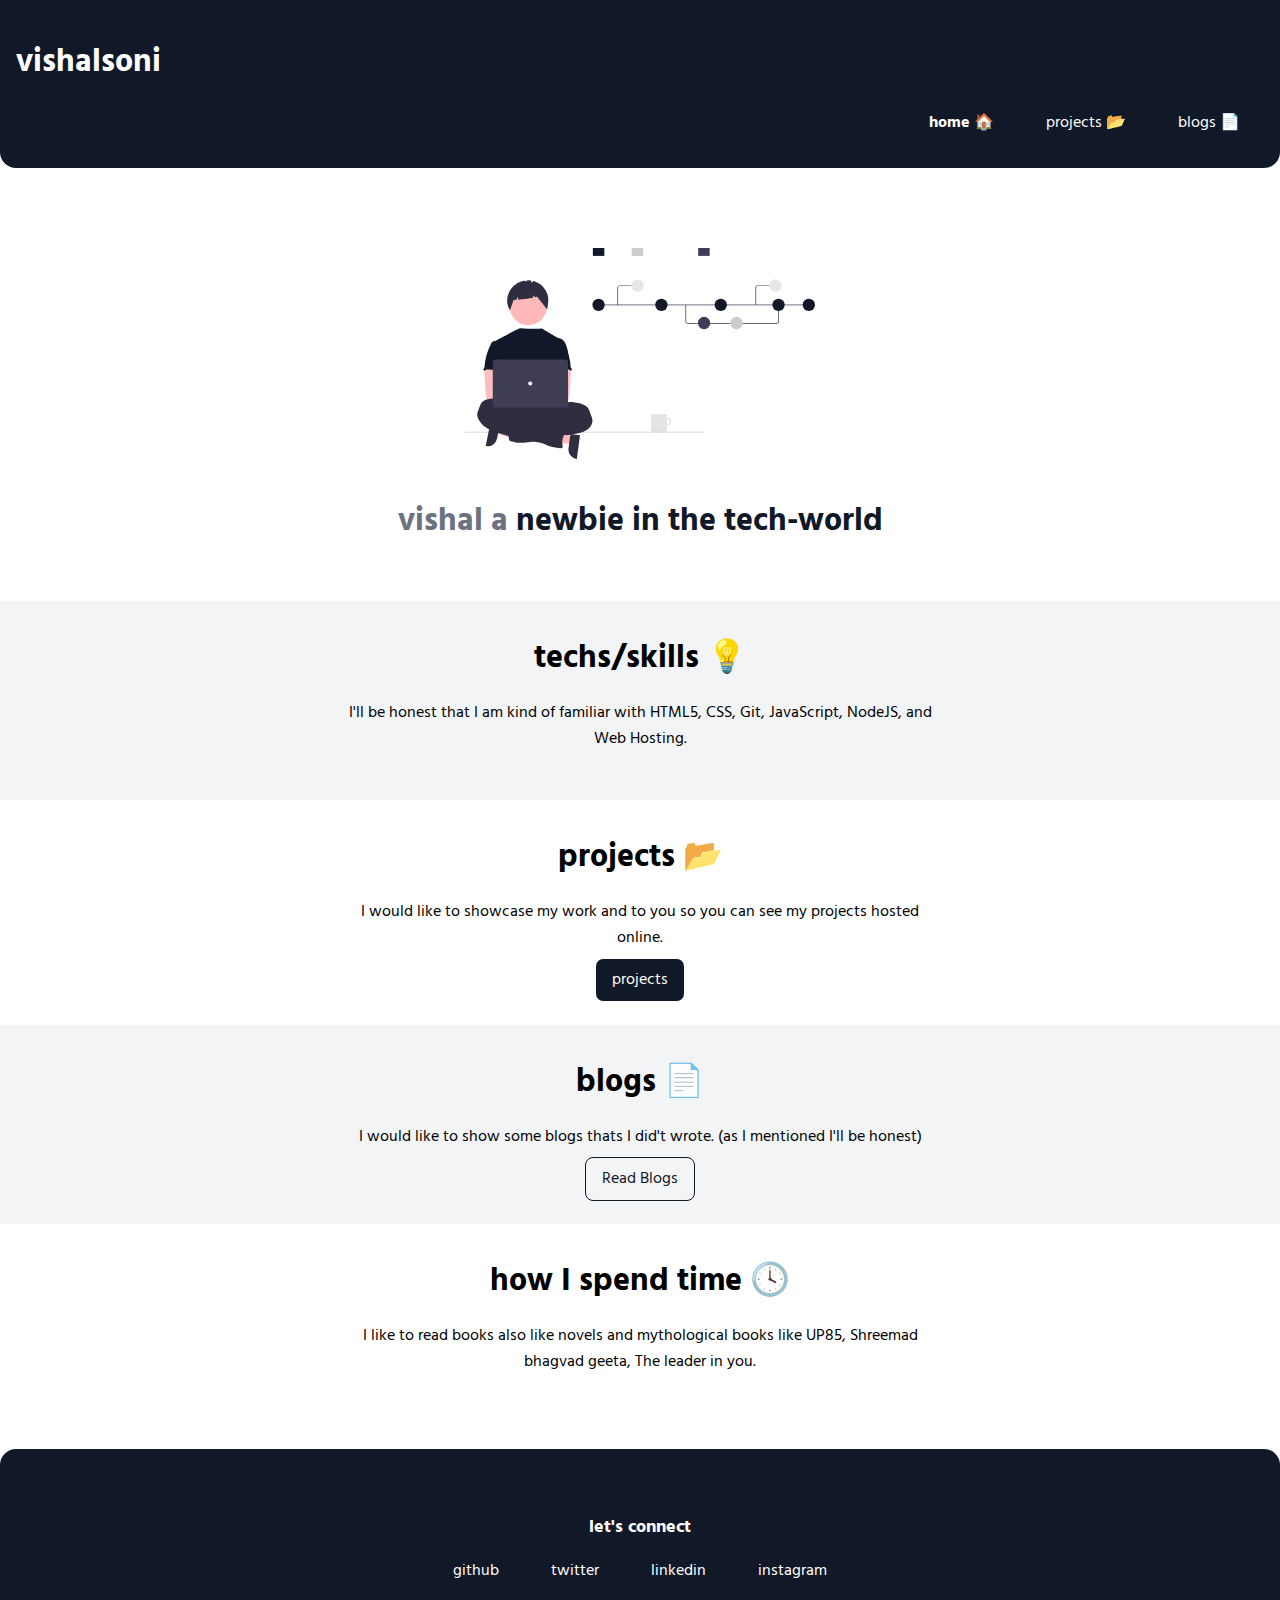
<file: index.html>
<!DOCTYPE html>
<html lang="en">

<head>
    <meta charset="UTF-8">
    <meta http-equiv="X-UA-Compatible" content="IE=edge">
    <meta name="viewport" content="width=device-width, initial-scale=1.0">
    <title>home | vishalsoni </title>
    <link href="./style.css" rel="stylesheet" />
</head>

<body>
    <nav class="navigation container">
        <div class="nav-brand">
            <h1>vishalsoni</h1>
        </div>
        <ul class="list-non-bullet nav-pills">
            <li class="list-item-inline">
                <a class="link link-active material-icon" href="/">home 🏠</a>
            </li>
            <li class="list-item-inline">
                <a class="link" href="/projects.html">projects 📂</a>
            </li>
            <li class="list-item-inline">
                <a class="link" href="/blogs.html">blogs 📄</a>
            </li>
        </ul>
    </nav>

    <header class="hero">
        <img class="hero-img" src="image/development.svg" />
        <h1 class="hero-heading">vishal a <span class="heading-inverted"> newbie in the tech-world</span></h1>
    </header>

    <section class="section ow">
        <div class="container container-center">
            <h1>techs/skills 💡</h1>
            <p>I'll be honest that I am kind of familiar with HTML5, CSS, Git, JavaScript, NodeJS, and Web Hosting.</p>
        </div>
    </section>

    <section class="section">
        <div class="container container-center">
            <h1>projects 📂</h1>
            <p>I would like to showcase my work and to you so you can see my projects hosted online.</p>
            <a class="link link-primary" href="/projects.html">projects</a>
        </div>
    </section>

    <section class="section ow">
        <div class="container container-center">
            <h1>blogs 📄</h1>
            <p>I would like to show some blogs thats I did't wrote. (as I mentioned I'll be honest)</p>
            <a class="link link-secondary" href="/blogs.html">Read Blogs</a>
        </div>
    </section>

    <section class="section">
        <div class="container container-center">
            <h1>how I spend time 🕓</h1>
            <p>I like to read books also like novels and mythological books like UP85, Shreemad bhagvad geeta, The
                leader in you. </p>
        </div>
    </section>

    <br>

    <footer class="footer">
        <div class="footer-header">let's connect</div>

        <ul class="social-links list-non-bullet">

            <li class="list-item-inline">
                <a class="link" href="https://github.com/vishalsoni7" target="_blank">
                    github
                </a>
            </li>
            <li class="list-item-inline">
                <a class="link" href="https://twitter.com/Vishsoni7" target="_blank">
                    twitter
                </a>
            </li>
            <li class="list-item-inline">
                <a class="link" href="https://www.linkedin.com/in/vishal-soni-b21a4a1b8/" target="_blank">
                    linkedin
                </a>
            </li>
            <li class="list-item-inline">
                <a class="link" href="https://www.instagram.com/vishsoni_/?next=%2F" target="_blank">
                    instagram
                </a>
            </li>

        </ul>
    </footer>


</body>
</html>
</file>
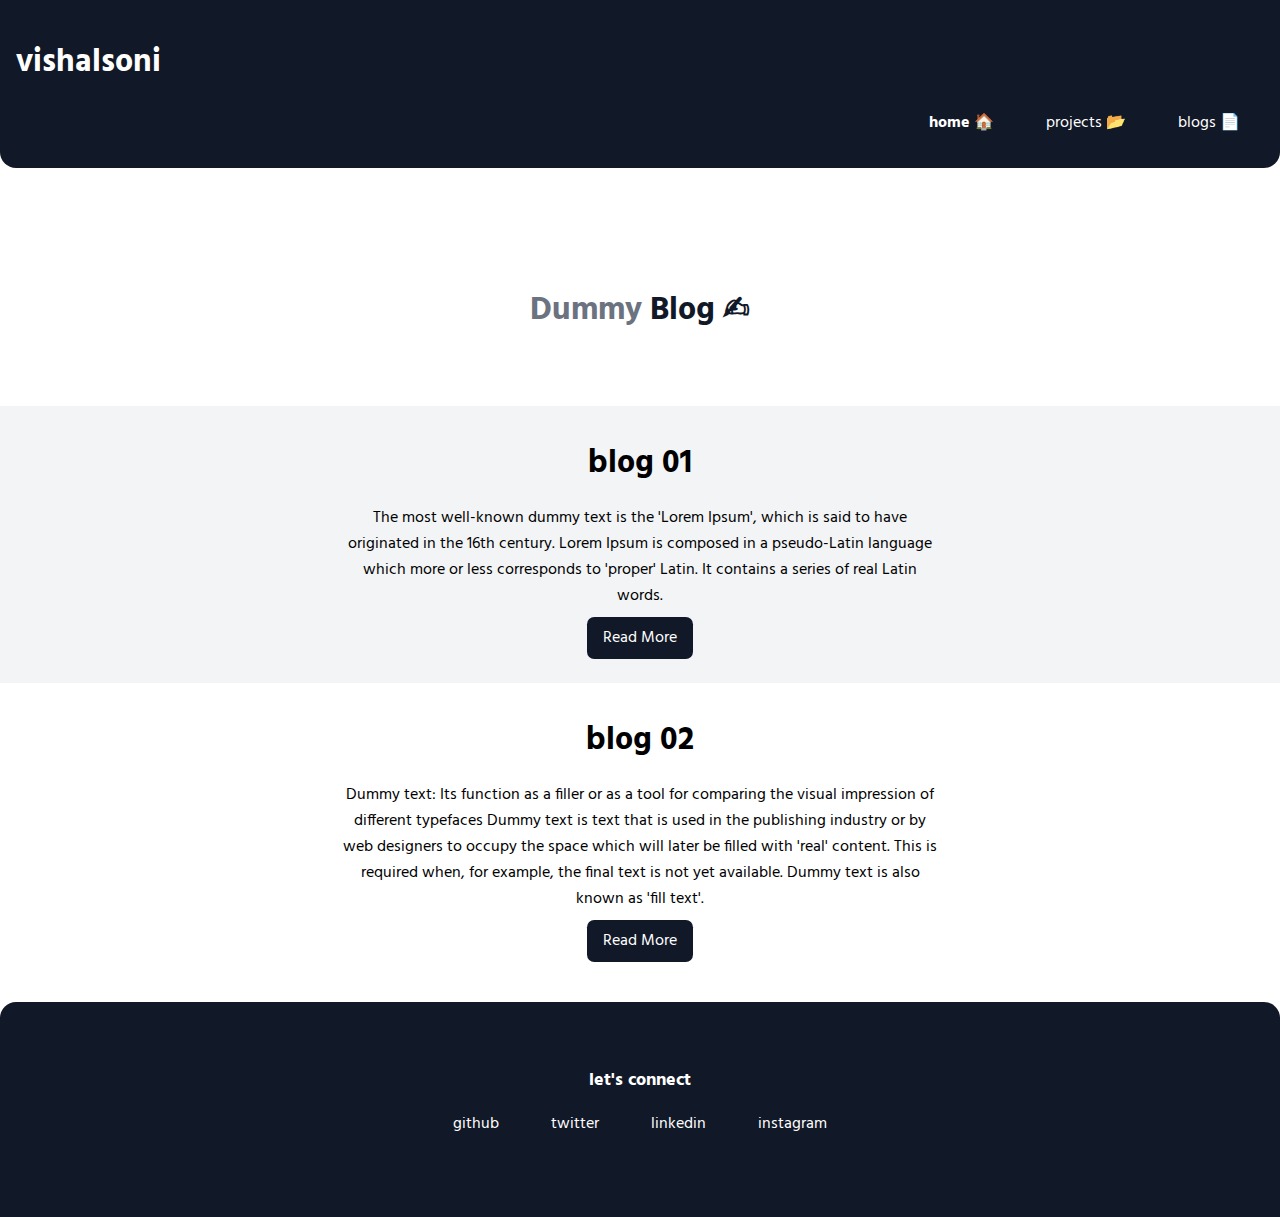
<file: blogs.html>
<!DOCTYPE html>
<html lang="en">

<head>
    <meta charset="UTF-8">
    <meta name="viewport" content="width=device-width, initial-scale=1.0">
    <link href="./style.css" rel="stylesheet" />
    <title>vishalalsoni | blogs </title>
</head>

<body>
    <nav class="navigation container">
        <div class="nav-brand">
            <h1><a style="text-decoration: none; color: white;" href="/index.html">vishalsoni</a></h1>
        </div>
        </div>
        <ul class="list-non-bullet nav-pills">
            <li class="list-item-inline">
                <a class="link link-active material-icon" href="/">
                    home 🏠</a>
            </li>
            <li class="list-item-inline">
                <a class="link" href="/projects.html">projects 📂</a>
            </li>
            <li class="list-item-inline">
                <a class="link" href="/">blogs 📄</a>
            </li>
        </ul>
    </nav>

    <header class="hero">
        <!-- <img class="hero-img" src="image/development.svg" /> -->
        <h1 class="hero-heading">Dummy<span class="heading-inverted"> Blog ✍︎</span></h1>
    </header>

    <ul class="list-non-bullet">

        <li>
            <section class="section ow">
                <div class="container container-center">
                    <h1>blog 01</h1>
                    <p>The most well-known dummy text is the 'Lorem Ipsum', which is said to have originated in the 16th
                        century. Lorem Ipsum is composed in a pseudo-Latin language which more or less corresponds to
                        'proper' Latin. It contains a series of real Latin words.</p>

                    <a class="link link-primary" href="/dummyblogs01.html">Read More</a>
                </div>
            </section>

        </li>

        <li>
            <section class="section">
                <div class="container container-center">
                    <h1>blog 02</h1>

                    <p>Dummy text: Its function as a filler or as a tool for comparing the visual impression of
                        different typefaces Dummy text is text that is used in the publishing industry or by web
                        designers to occupy the space which will later be filled with 'real' content. This is required
                        when, for example, the final text is not yet available. Dummy text is also known as 'fill text'.
                    </p>

                    <a class="link link-primary" href="">Read More</a>
                </div>
            </section>

        </li>

    </ul>
    <footer class="footer">
        <div class="footer-header">let's connect</div>

        <ul class="social-links list-non-bullet">

            <li class="list-item-inline">
                <a class="link" href="https://github.com/vishalsoni7" target="_blank">
                    github
                </a>
            </li>
            <li class="list-item-inline">
                <a class="link" href="https://twitter.com/Vishsoni7" target="_blank">
                    twitter
                </a>
            </li>
            <li class="list-item-inline">
                <a class="link" href="https://www.linkedin.com/in/vishal-soni-b21a4a1b8/" target="_blank">
                    linkedin
                </a>
            </li>
            <li class="list-item-inline">
                <a class="link" href="https://www.instagram.com/vishsoni_/?next=%2F" target="_blank">
                    instagram
                </a>
            </li>

        </ul>
    </footer>

</body>

</html>
</file>
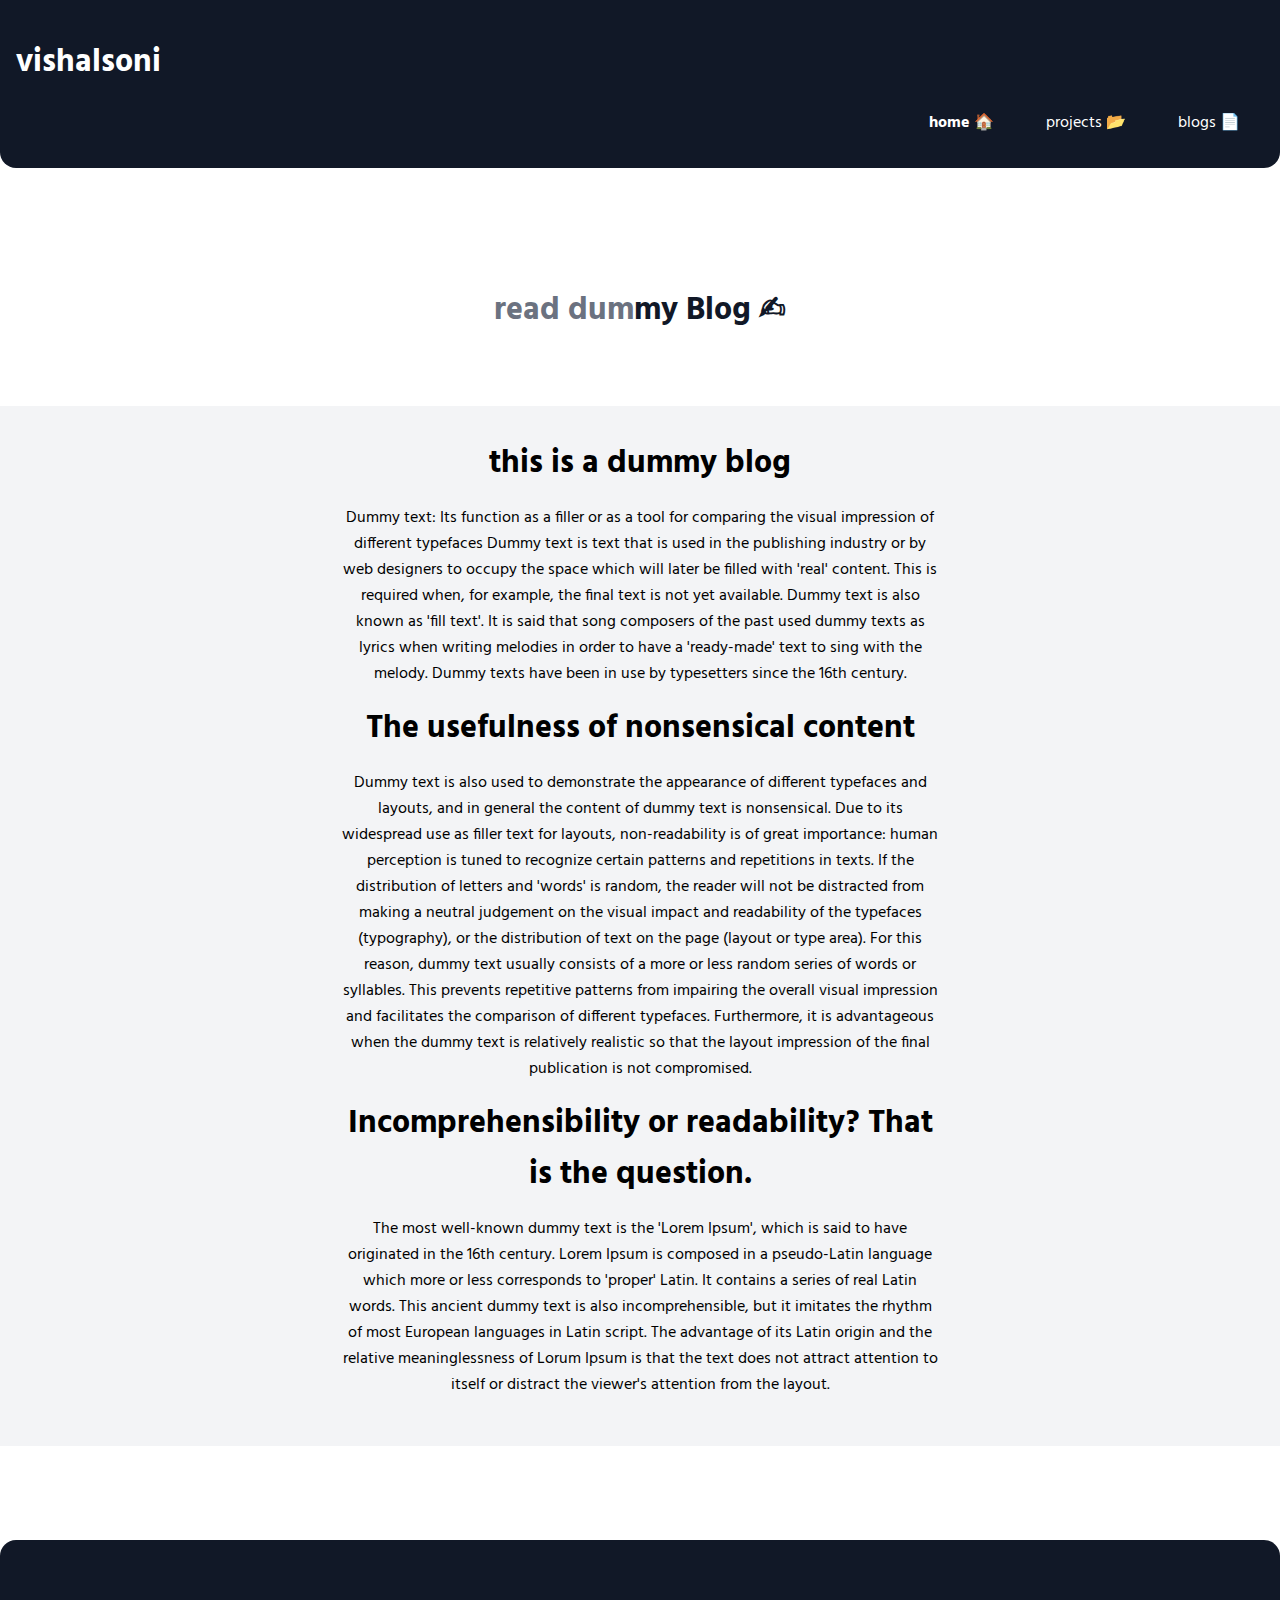
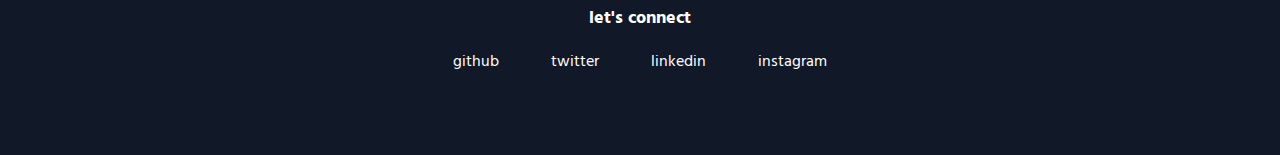
<file: dummyblogs01.html>
<!DOCTYPE html>
<html lang="en">

<head>
    <meta charset="UTF-8">
    <meta http-equiv="X-UA-Compatible" content="IE=edge">
    <meta name="viewport" content="width=device-width, initial-scale=1.0">
    <title>home | vishalsoni </title>
    <link href="./style.css" rel="stylesheet" />
</head>

<body>
    <nav class="navigation container">
        <div class="nav-brand">
            <h1><a style="text-decoration: none; color: white;" href="/index.html">vishalsoni</a></h1>
        </div>
        </div>
        <ul class="list-non-bullet nav-pills">
            <li class="list-item-inline">
                <a class="link link-active material-icon" href="/">home 🏠</a>
            </li>
            <li class="list-item-inline">
                <a class="link" href="/projects.html">projects 📂</a>
            </li>
            <li class="list-item-inline">
                <a class="link" href="/blogs.html">blogs 📄</a>
            </li>
        </ul>
    </nav>

    <header class="hero">
        <!-- <img class="hero-img" src="image/development.svg" /> -->
        <h1 class="hero-heading">read dum<span class="heading-inverted">my Blog ✍︎</span></h1>
    </header>

    <ul class="list-non-bullet">

        <li>
            <section class="section ow">
                <div class="container container-center">
                    <h1>this is a dummy blog</h1>
                    <p>Dummy text: Its function as a filler or as a tool for comparing the visual impression of
                        different typefaces Dummy text is text that is used in the publishing industry or by web
                        designers to occupy the space which will later be filled with 'real' content. This is required
                        when, for example, the final text is not yet available. Dummy text is also known as 'fill text'.
                        It is said that song composers of the past used dummy texts as lyrics when writing melodies in
                        order to have a 'ready-made' text to sing with the melody. Dummy texts have been in use by
                        typesetters since the 16th century.</p>

                    <h1>The usefulness of nonsensical content</h1>

                    <p>Dummy text is also used to demonstrate the appearance of different typefaces and layouts, and in
                        general the content of dummy text is nonsensical. Due to its widespread use as filler text for
                        layouts, non-readability is of great importance: human perception is tuned to recognize certain
                        patterns and repetitions in texts. If the distribution of letters and 'words' is random, the
                        reader will not be distracted from making a neutral judgement on the visual impact and
                        readability of the typefaces (typography), or the distribution of text on the page (layout or
                        type area). For this reason, dummy text usually consists of a more or less random series of
                        words or syllables. This prevents repetitive patterns from impairing the overall visual
                        impression and facilitates the comparison of different typefaces. Furthermore, it is
                        advantageous when the dummy text is relatively realistic so that the layout impression of the
                        final publication is not compromised.</p>

                    <h1>Incomprehensibility or readability? That is the question.</h1>

                    <p>The most well-known dummy text is the 'Lorem Ipsum', which is said to have originated in the 16th
                        century. Lorem Ipsum is composed in a pseudo-Latin language which more or less corresponds to
                        'proper' Latin. It contains a series of real Latin words. This ancient dummy text is also
                        incomprehensible, but it imitates the rhythm of most European languages in Latin script. The
                        advantage of its Latin origin and the relative meaninglessness of Lorum Ipsum is that the text
                        does not attract attention to itself or distract the viewer's attention from the layout.

                    </p>
                </div>
            </section>

        </li>
    </ul>

    <br>
    <br>
    <br>

    <footer class="footer">
        <div class="footer-header">let's connect</div>

        <ul class="social-links list-non-bullet">

            <li class="list-item-inline">
                <a class="link" href="https://github.com/vishalsoni7" target="_blank">
                    github
                </a>
            </li>
            <li class="list-item-inline">
                <a class="link" href="https://twitter.com/Vishsoni7" target="_blank">
                    twitter
                </a>
            </li>
            <li class="list-item-inline">
                <a class="link" href="https://www.linkedin.com/in/vishal-soni-b21a4a1b8/" target="_blank">
                    linkedin
                </a>
            </li>
            <li class="list-item-inline">
                <a class="link" href="https://www.instagram.com/vishsoni_/?next=%2F" target="_blank">
                    instagram
                </a>
            </li>

        </ul>
    </footer>

</body>

</html>
</file>
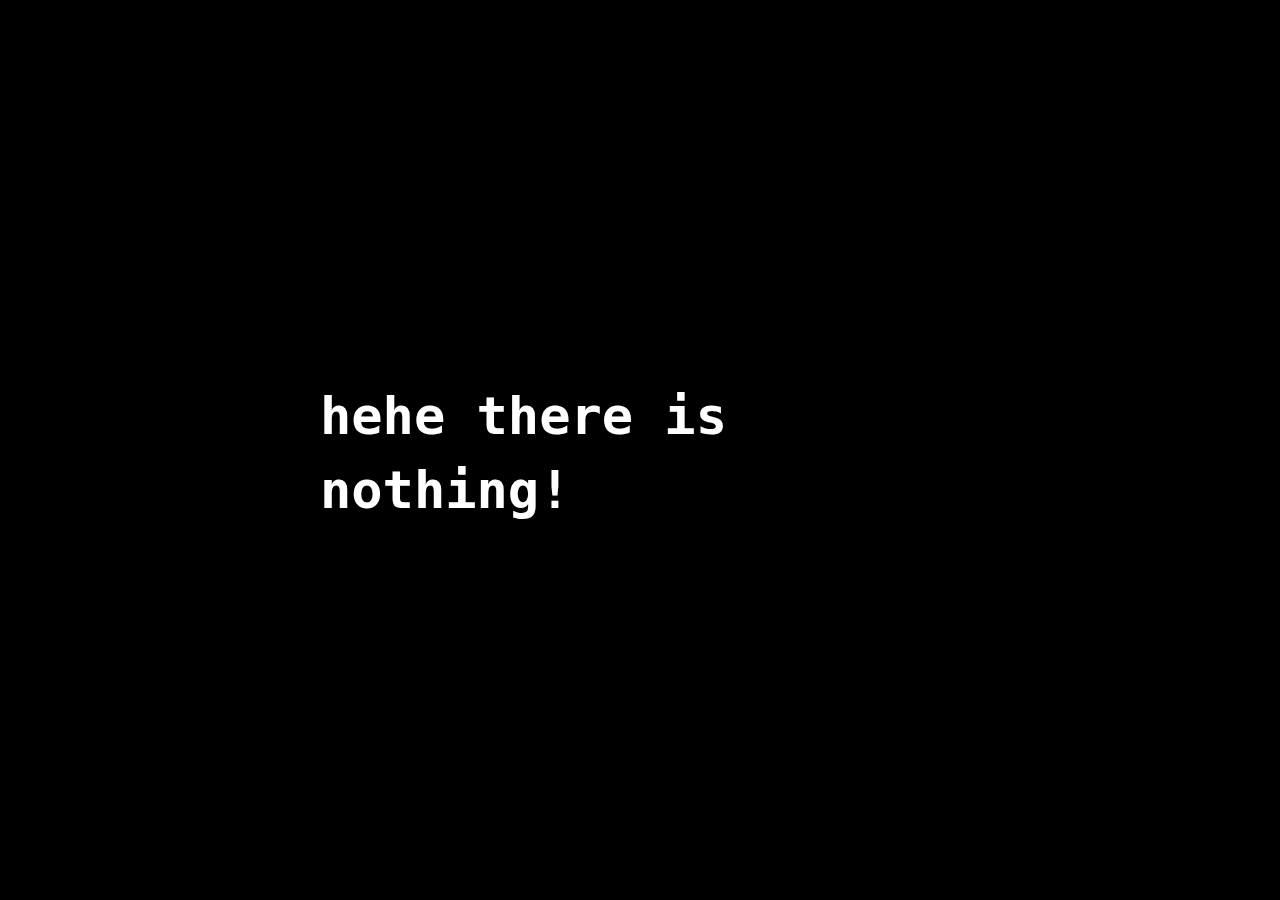
<file: dummyblogs02.html>
<!DOCTYPE html>
<html lang="en">

<head>
    <meta charset="UTF-8">
    <meta http-equiv="X-UA-Compatible" content="IE=edge">
    <meta name="viewport" content="width=device-width, initial-scale=1.0">
    <title>hehe</title>
    <style>
        .body {
            background-color: black;
            color: white;
            transition-duration: 0.4s;
        }

        body:hover {
            color:aquamarine;
            transition-duration: 0.4s;
        }

        .center {
            /* display: flex;
            justify-content: center;
            align-items: center; */
            font-size: xx-large;
            position: absolute;
            top: 50%;
            left: 50%;
            transform: translate(-50% , -50%);
        }
    </style>
</head>

<body class="body">
    <div class="center">
        <h1> <code>hehe there is nothing!</code></h1>
    </div>
</body>

</html>
</file>
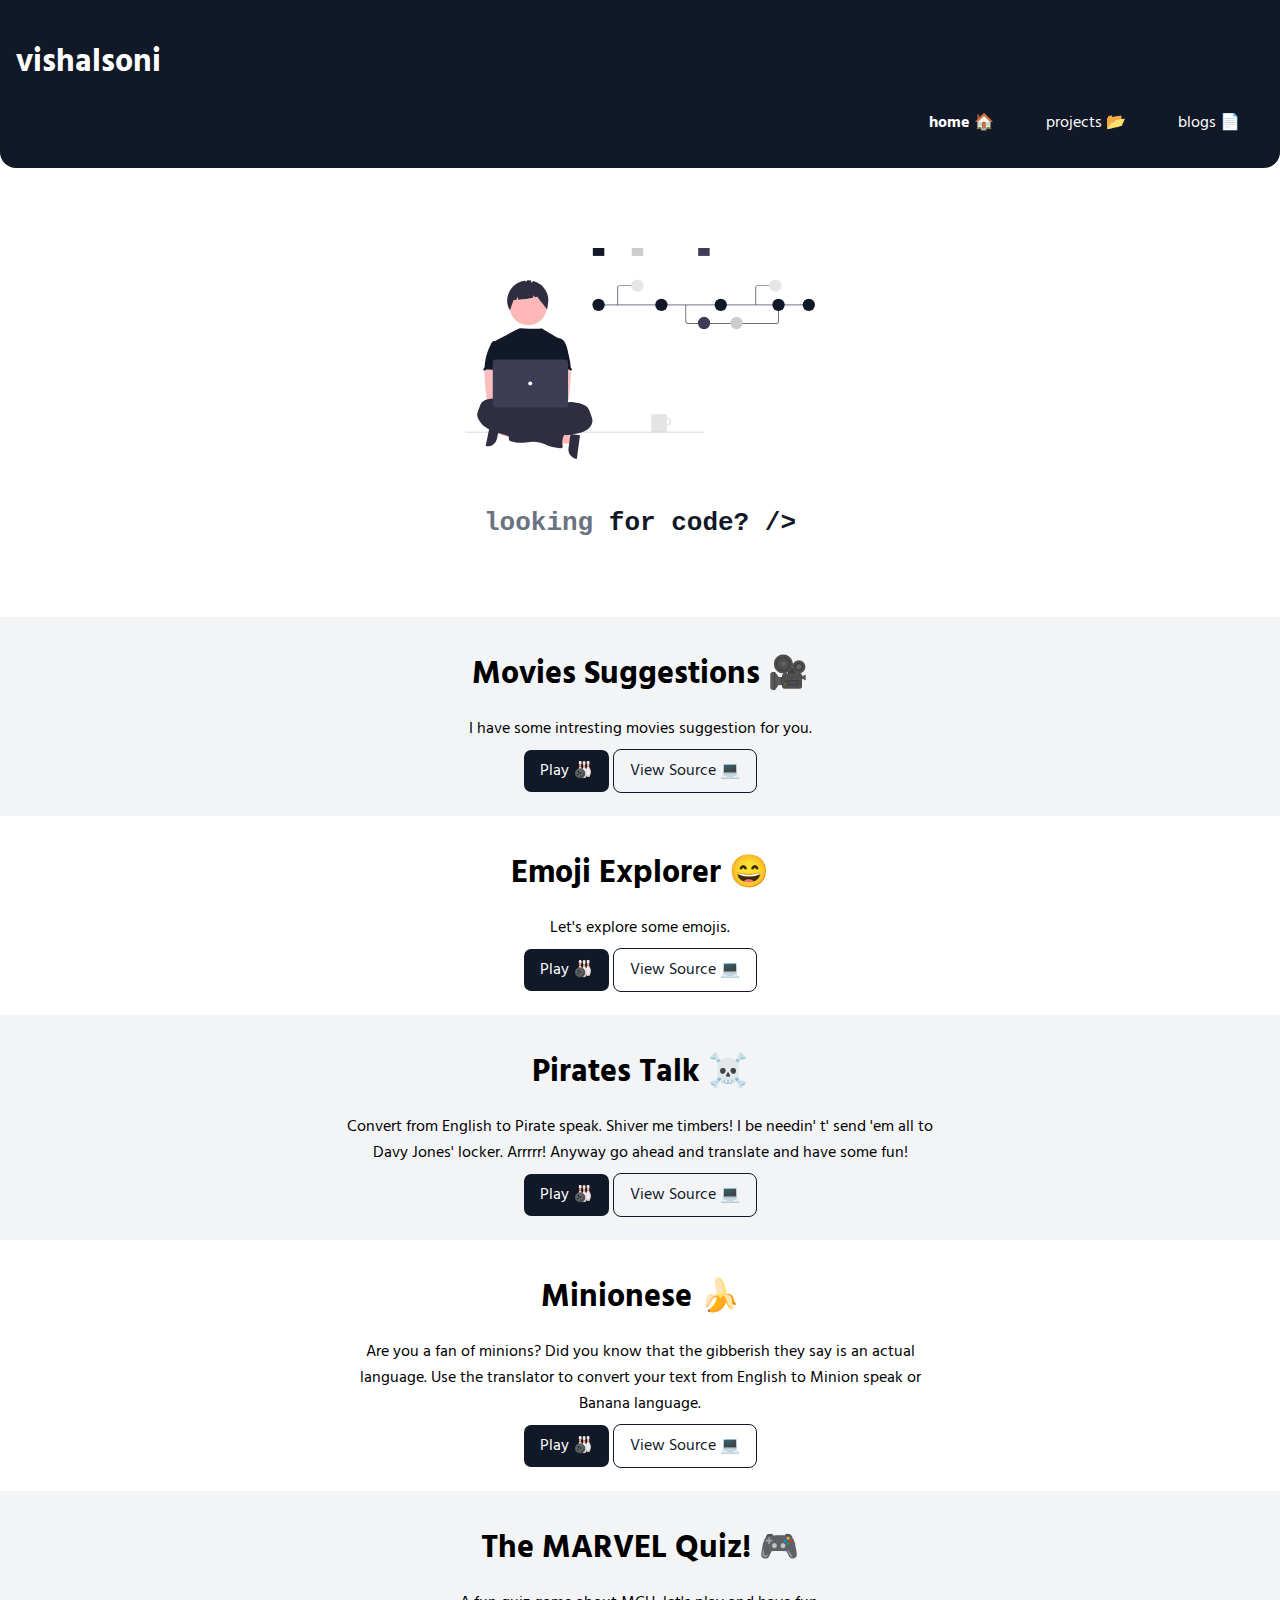
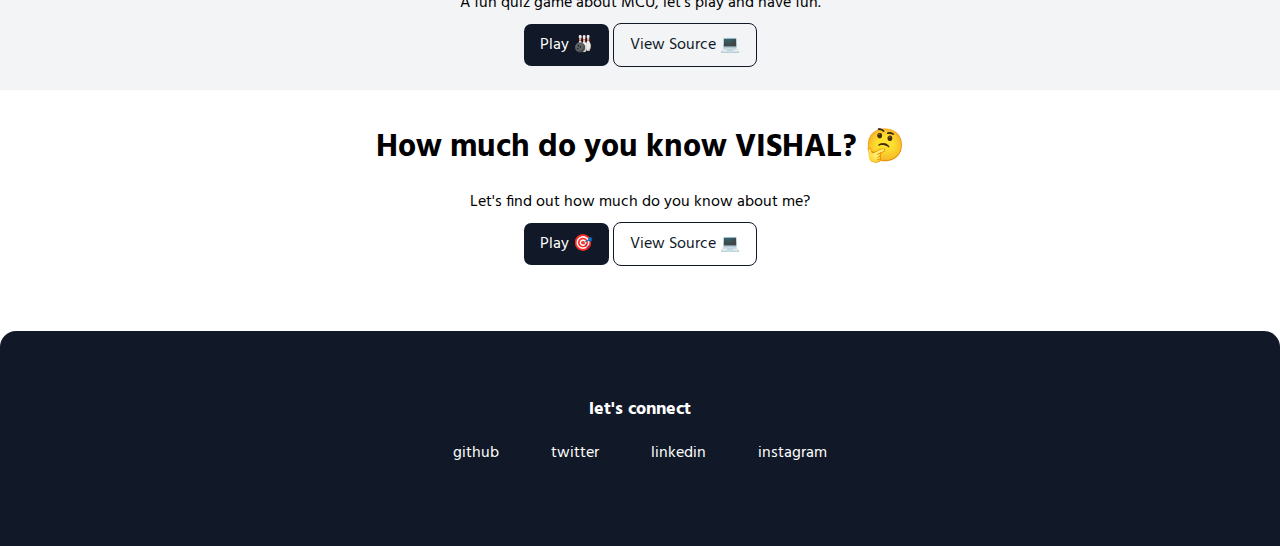
<file: projects.html>
<!DOCTYPE html>
<html lang="en">

<head>
    <meta charset="UTF-8">
    <meta name="viewport" content="width=device-width, initial-scale=1.0">
    <link href="./style.css" rel="stylesheet" />
    <title>vishalsoni | projects</title>
</head>

<body>
    <nav class="navigation container">
        <div class="nav-brand">
            <h1><a style="text-decoration: none; color: white;" href="/index.html">vishalsoni</a></h1>
        </div>
        </div>
        <ul class="list-non-bullet nav-pills">
            <li class="list-item-inline">
                <a class="link link-active material-icon" href="/index.html">home 🏠</a>
            </li>
            <li class="list-item-inline">
                <a class="link" href="/">projects 📂</a>
            </li>
            <li class="list-item-inline">
                <a class="link" href="/blogs.html">blogs 📄</a>
            </li>
        </ul>
    </nav>
    <header class="hero">
        <img class="hero-img" src="image/development.svg" />
        <h1 class="hero-heading"><code>looking <span class="heading-inverted">for code? /></span> </code></h1>
    </header>

    <ul class="list-non-bullet">

        <li>
            <section class="section ow">
                <div class="container container-center">
                    <h1> Movies Suggestions 🎥 </h1>
                    <p>I have some intresting movies suggestion for you.</p>
                    <a class="link link-primary" href="https://vwnddl.csb.app/">Play 🎳</a>
                    <a class="link link-secondary" href="https://github.com/vishalsoni7/Mark-09">View Source 💻</a>
                </div>
            </section>
        </li>

        <li>
            <section class="section">
                <div class="container container-center">
                    <h1> Emoji Explorer 😄</h1>
                    <p>Let's explore some emojis.</p>
                    <a class="link link-primary" href="https://bri8qn.csb.app/">Play 🎳</a>
                    <a class="link link-secondary" href="https://github.com/vishalsoni7/Emoji-Store">View Source 💻</a>
                </div>
            </section>
        </li>

        <li>
            <section class="section ow">
                <div class="container container-center">
                    <h1> Pirates Talk ☠️</h1>
                    <p>Convert from English to Pirate speak. Shiver me timbers! I be needin' t' send 'em all to Davy
                        Jones' locker. Arrrrr! Anyway go ahead and translate and have some fun!</p>
                    <span style="display: inline;">
                        <a class="link link-primary" href="https://piratestalklanguage.netlify.app/">Play 🎳</a>
                        <a class="link link-secondary" href="https://github.com/vishalsoni7/Pairets-talk-mark07">View
                            Source 💻</a>
                    </span>
                </div>
            </section>
        </li>

        <li>
            <section class="section">
                <div class="container container-center">
                    <h1>Minionese 🍌</h1>
                    <p>Are you a fan of minions? Did you know that the gibberish they say is an actual language. Use the
                        translator to convert your text from English to Minion speak or Banana language.</p>
                    <span style="display: inline;">
                        <a class="link link-primary" href="https://bananawithtalk.netlify.app/">Play 🎳</a>
                        <a class="link link-secondary" href="https://github.com/vishalsoni7/Project-banana-mark-06">View
                            Source 💻</a>
                    </span>
                </div>
            </section>
        </li>

        <li>
            <section class="section ow">
                <div class="container container-center">
                    <h1>The MARVEL Quiz! 🎮</h1>
                    <p>A fun quiz game about MCU, let's play and have fun.</p>
                    <a class="link link-primary"
                        href="https://replit.com/@vishalsoni7/CLI-App-mark02?embed=1&output=1">Play 🎳</a>
                    <a class="link link-secondary" href="https://github.com/vishalsoni7/Cli-App02">View Source 💻</a>
                </div>
            </section>
        </li>

        <li>
            <section class="section">
                <div class="container container-center">
                    <h1>How much do you know VISHAL? 🤔</h1>
                    <p>Let's find out how much do you know about me?</p>
                    <span style="display: inline;">
                        <a class="link link-primary"
                            href="https://replit.com/@vishalsoni7/CLI-App-mark01?embed=1&output=1">Play 🎯</a>
                        <a class="link link-secondary" href="https://github.com/vishalsoni7/Cli-App01">View Source
                            💻</a>
                    </span>
                </div>
            </section>
        </li>

    </ul>

    <br>

    <footer class="footer" style="margin-bottom: -25px;">
        <div class="footer-header" style="margin-bottom:15px">let's connect</div>

        <ul class="social-links list-non-bullet">

            <li class="list-item-inline">
                <a class="link" href="https://github.com/vishalsoni7" target="_blank">
                    github
                </a>
            </li>
            <li class="list-item-inline">
                <a class="link" href="https://twitter.com/Vishsoni7" target="_blank">
                    twitter
                </a>
            </li>
            <li class="list-item-inline">
                <a class="link" href="https://www.linkedin.com/in/vishal-soni-b21a4a1b8/" target="_blank">
                    linkedin
                </a>
            </li>
            <li class="list-item-inline">
                <a class="link" href="https://www.instagram.com/vishsoni_/?next=%2F" target="_bl
                ank">
                    instagram
                </a>
            </li>

        </ul>
    </footer>

</body>

</html>
</file>
<file: style.css>
@import url('https://fonts.googleapis.com/css2?family=Hind:wght@400;700&display=swap');

:root {
    --primary-color: #111827;
    --off-white: #F3F4F6;
    --dark-gray: #6B7280;
}

body {
    font-family: 'Hind', sans-serif;
    margin: 0px
}

hr {
    margin: 2rem 0rem;
}

.margin-md {
    margin: 2rem;
}

.container {
    padding: 0rem 1rem;

}

.container-center {
    max-width: 600px;
    margin: 0px auto;
    text-align: center;

}

.link {
    box-sizing: border-box;
    text-decoration: none;
    padding: 0.5rem 1rem;
    text-align: center;
    margin: 0px auto;
    text-decoration: none;
}

.link-primary {
    background-color: var(--primary-color);
    border-radius: 0.45rem;
    color: white;
    display: inline;
    max-width: 140px;
}

.link-primary:hover {
    background-color: white;
    border: 1px solid var(--primary-color);
    color: black;
    transition-duration: 0.2s;
    border-radius: 0.3;
}


.link-secondary {
    color: var(--primary-color);
    border-radius: 0.5rem;
    border: 1px solid var(--primary-color);
    display: inline;
    max-width: 140px;
    transition-duration: 0.2s;

}

.link-secondary:hover {
    color: white;
    background-color: var(--primary-color);
    border-radius: 0.3rem;
    /* border: 1px solid var(--primary-color); */
    transition-duration: 0.2s;
}

.list-non-bullet {
    list-style: none;
    padding-inline-start: 0px;
}

.list-item-inline {
    display: inline;
    padding: 0rem 0.5rem;
}

.navigation {
    background-color: var(--primary-color);
    color: white;
    padding: 1rem;
    border-bottom-left-radius: 1rem;
    border-bottom-right-radius: 1rem;
}

.navigation .nav-brand {
    font-weight: bold;
    color: white;
}

.navigation .nav-pills {
    text-align: right;
}

.navigation .link {
    color: white;
}

.navigation .link-active {
    font-weight: bold;
}

.hero {
    padding: 2rem;
    padding-top: 5rem;
}

.hero .hero-img {
    max-width: 80%;
    width: 350px;
    display: block;
    margin: auto;
}

.hero .hero-heading {
    text-align: center;
    padding-top: 1rem;
    color: var(--dark-gray);
}

.hero .hero-heading .heading-inverted {
    color: var(--primary-color);
}

.section {
    padding: 2rem;
}

.section h1 {
    text-align: center;
    margin: 0px auto;

}

.ow {
    background-color: var(--off-white);
}

.footer {
    background-color: var(--primary-color);
    padding: 4rem 1rem;
    text-align: center;
    color: white;
    border-top-right-radius: 1rem;
    border-top-left-radius: 1rem;
}

.footer .link {
    color: white
}

.footer .link:hover {
    border-bottom: 1.5px solid white;
    transition: 0.3s;

}

.footer .footer-header {
    font-weight: bold;
    font-size: large;
}

.footer ul {
    padding-inline-start: 0px;
}

.showcase-list {
    padding: 2rem;
}

.showcase-blog {
    padding-bottom: 6rem;
}
</file>
